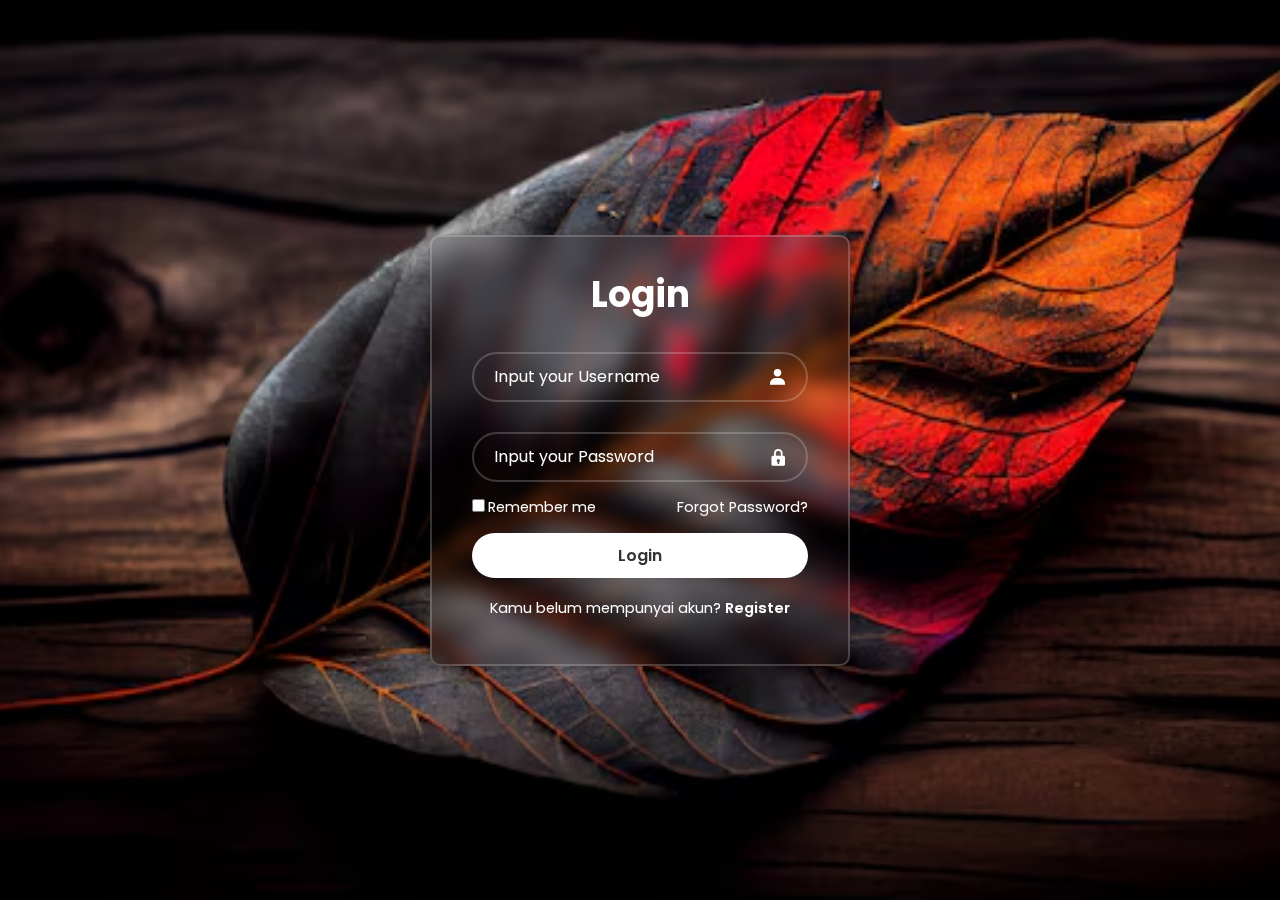
<file: index.html>
<!DOCTYPE html>
<html lang="en">
  <head>
    <meta charset="UTF-8" />
    <meta name="viewport" content="width=device-width, initial-scale=1.0" />
    <title>Login</title>
    <link rel="stylesheet" href="login.css" />
    <link href="https://unpkg.com/boxicons@2.1.4/css/boxicons.min.css" rel="stylesheet" />
    <link rel="preconnect" href="https://fonts.googleapis.com" />
    <link rel="preconnect" href="https://fonts.gstatic.com" crossorigin />
    <link
      href="https://fonts.googleapis.com/css2?family=Poppins:ital,wght@0,100;0,200;0,300;0,400;0,500;0,600;0,700;0,800;0,900;1,100;1,200;1,300;1,400;1,500;1,600;1,700;1,800;1,900&family=Roboto:ital,wght@0,100;0,300;0,400;0,500;0,700;0,900;1,100;1,300;1,400;1,500;1,700;1,900&display=swap"
      rel="stylesheet"
    />
  </head>
  <body>
    <div class="wrapper">
      <form action="index.html">
        <h1>Login</h1>
        <div class="input-box">
          <input type="text" placeholder="Input your Username" required />
          <i class="bx bxs-user"></i>
        </div>
        <div class="input-box">
          <input type="text" placeholder="Input your Password" required />
          <i class="bx bxs-lock"></i>
        </div>

        <div class="remember-forgot">
          <label><input type="checkbox" />Remember me</label>
          <a href="#">Forgot Password?</a>
        </div>

       <button type="submit" class="btn">Login</button>

        <div class="register-link">
          <p>Kamu belum mempunyai akun? <a href="register.html">Register</a></p>
        </div>
      </form>
    </div>
  </body>
</html>
</file>
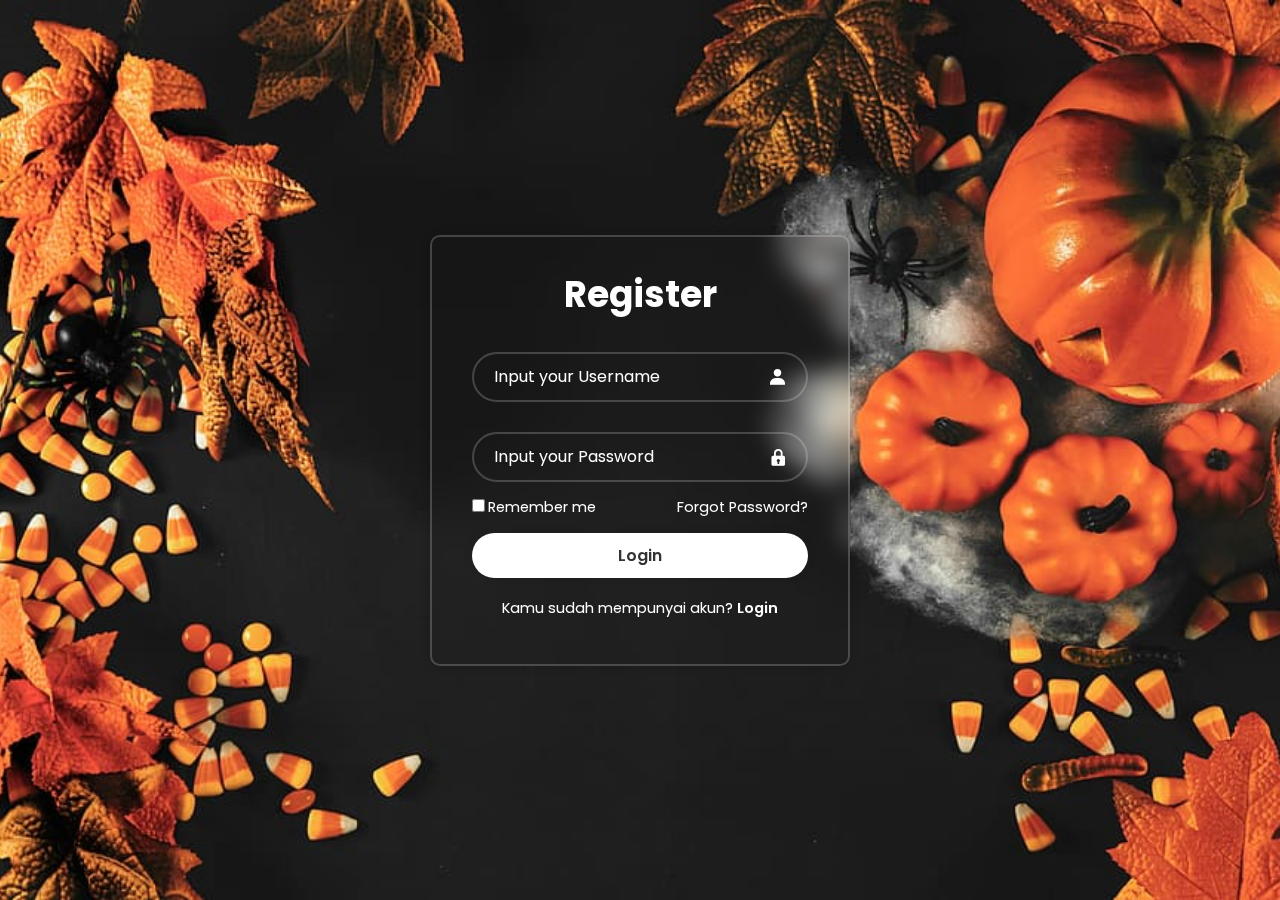
<file: register.html>
<!DOCTYPE html>
<html lang="en">
  <head>
    <meta charset="UTF-8" />
    <meta name="viewport" content="width=device-width, initial-scale=1.0" />
    <title>Register</title>
    <link rel="stylesheet" href="login.css" />
    <link href="https://unpkg.com/boxicons@2.1.4/css/boxicons.min.css" rel="stylesheet" />
    <link rel="preconnect" href="https://fonts.googleapis.com" />
    <link rel="preconnect" href="https://fonts.gstatic.com" crossorigin />
    <link
      href="https://fonts.googleapis.com/css2?family=Poppins:ital,wght@0,100;0,200;0,300;0,400;0,500;0,600;0,700;0,800;0,900;1,100;1,200;1,300;1,400;1,500;1,600;1,700;1,800;1,900&family=Roboto:ital,wght@0,100;0,300;0,400;0,500;0,700;0,900;1,100;1,300;1,400;1,500;1,700;1,900&display=swap"
      rel="stylesheet"
    />
    <style>
      body {
        background: url(images/daun2.jpg) no-repeat;
        background-size: cover;
        background-position: center;
      }
    </style>
  </head>
  <body>
    <div class="wrapper">
      <form action="register.html">
        <h1>Register</h1>
        <div class="input-box">
          <input type="text" placeholder="Input your Username" required />
          <i class="bx bxs-user"></i>
        </div>
        <div class="input-box">
          <input type="text" placeholder="Input your Password" required />
          <i class="bx bxs-lock"></i>
        </div>

        <div class="remember-forgot">
          <label><input type="checkbox" />Remember me</label>
          <a href="#">Forgot Password?</a>
        </div>

        <button type="submit" class="btn">Login</button>

        <div class="register-link">
          <p>Kamu sudah mempunyai akun? <a href="index.html">Login</a></p>
        </div>
      </form>
    </div>
  </body>
</html>
</file>
<file: login.css>
@import url("https://fonts.googleapis.com/css2?family=Poppins:ital,wght@0,100;0,200;0,300;0,400;0,500;0,600;0,700;0,800;0,900;1,100;1,200;1,300;1,400;1,500;1,600;1,700;1,800;1,900&family=Roboto:ital,wght@0,100;0,300;0,400;0,500;0,700;0,900;1,100;1,300;1,400;1,500;1,700;1,900&display=swap");

* {
    margin: 0;
    padding: 0;
    box-sizing: border-box;
    font-family: "Poppins", sans-serif;

}

body {
    display: flex;
    justify-content: center;
    align-items: center;
    min-height: 100vh;
    background: url("images/daun\ 1.avif") no-repeat;
    background-size: cover;
    background-position: center;
}

.wrapper {
    width: 420px; 
    background: transparent;
    border: 2px solid rgba(255, 255, 255, .2);
    backdrop-filter: blur(10px); 
    box-shadow: 0 0 10px rgba(0 , 0, 0, .2);
    color: #ffff;
    border-radius: 10px;
    padding: 30px 40px ;

}

.wrapper h1 {
    font-size: 36px;
    text-align: center;

}

.wrapper .input-box {
    position: relative;
    width: 100%;
    height: 50px;
    margin: 30px 0;

}

.input-box input {
    width: 100%;
    height: 100%;
    background: transparent;
    border: none;
    outline: none;
    border: 2px solid rgba(255, 255, 255, .2);
    border-radius: 40px ;
    font-size: 16px;
    color: #ffff;
    padding: 20px 45px 20px 20px ;

}

.input-box input::placeholder   {
    color: #ffff;

}

.input-box i {
    position: absolute;
    right: 20px;
    top: 50%;
    transform: translateY(-50%);
    font-size: 20px;
}

.wrapper .remember-forgot {
    display: flex;
    justify-content: space-between;
    font-size: 14.5px;
    margin: -15px 0 15px;
}

.remember-forgot label input {
    accent-color: #ffff;
    margin-right: 3px;

}

.remember-forgot a {
    color: #ffff;
    text-decoration: none;

}

.remember-forgot a:hover    {
    text-decoration: underline;

}

.wrapper .btn {
    width: 100%;
    height: 45px;
    background-color: #ffff;
    border: none;
    outline: none;
    border-radius: 40px;
    box-shadow: 0 0 10px rgba(0 , 0, 0, .1);
    cursor: pointer;
    font-size: 16px;
    color: #333;
    font-weight: 600;
} 

.wrapper .register-link {
    font-size: 14.5px;
    text-align: center;
    margin: 20px 0 15px;

}

.register-link p a {
    color: #ffff;
    text-decoration: none;
    font-weight: 600;

}

.register-link p a:hover {
    text-decoration: underline;

}
</file>
